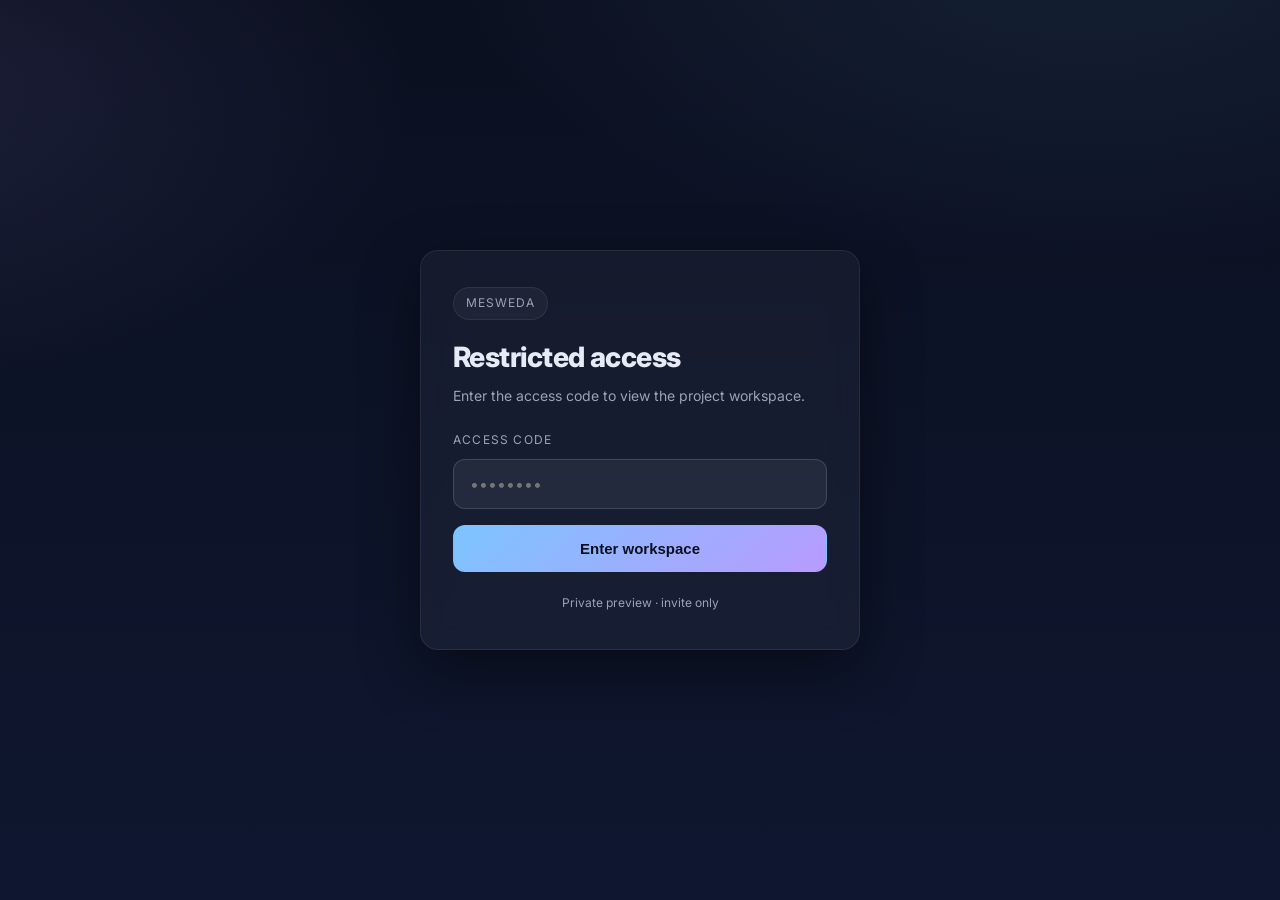
<file: index.html>
<!DOCTYPE html>
<html lang="en">
<head>
<meta charset="UTF-8" />
<title>Mesweda</title>
<meta http-equiv="refresh" content="0; url=login.html" />
<link rel="stylesheet" href="assets/css/style.css" />
</head>
<body><p style="padding:2rem;color:#cbd5e1">Redirecting…</p></body>
</html>
</file>
<file: assets/css/style.css>
/* Mesweda — design system mirrored from Post pitch */
:root {
  --bg: #0b1020;
  --bg-2: #0f1730;
  --surface: rgba(255, 255, 255, 0.04);
  --surface-2: rgba(255, 255, 255, 0.06);
  --border: rgba(255, 255, 255, 0.08);
  --border-strong: rgba(255, 255, 255, 0.14);
  --text: #e6ebf5;
  --muted: #9aa3b8;
  --accent: #7cc4ff;
  --accent-2: #b89bff;
  --success: #5ad19a;
  --warn: #f5c66b;
  --radius: 18px;
  --radius-pill: 999px;
  --shadow: 0 20px 60px rgba(0, 0, 0, 0.45);
  --font-sans: "Inter", "Tajawal", system-ui, -apple-system, Segoe UI, Roboto, sans-serif;
}

* { box-sizing: border-box; }
html { scroll-behavior: smooth; }
body {
  margin: 0;
  font-family: var(--font-sans);
  color: var(--text);
  background:
    radial-gradient(1100px 600px at 85% -10%, rgba(124,196,255,0.10), transparent 60%),
    radial-gradient(900px 500px at -10% 10%, rgba(184,155,255,0.10), transparent 60%),
    linear-gradient(180deg, var(--bg) 0%, var(--bg-2) 100%);
  min-height: 100vh;
  -webkit-font-smoothing: antialiased;
  line-height: 1.55;
}

a { color: inherit; text-decoration: none; }

.chip {
  display: inline-flex;
  align-items: center;
  padding: 6px 12px;
  border-radius: var(--radius-pill);
  background: var(--surface);
  border: 1px solid var(--border);
  color: var(--muted);
  font-size: 12px;
  letter-spacing: 0.08em;
  text-transform: uppercase;
}

.section-title {
  font-size: clamp(2rem, 4vw, 3rem);
  font-weight: 800;
  letter-spacing: -0.02em;
  margin: 14px 0 8px;
}

.glass-card {
  background: var(--surface);
  border: 1px solid var(--border);
  border-radius: var(--radius);
  backdrop-filter: blur(12px);
  -webkit-backdrop-filter: blur(12px);
  box-shadow: var(--shadow);
}

/* ---------- Login ---------- */
.auth-body {
  display: grid;
  place-items: center;
  min-height: 100vh;
  padding: 24px;
}
.auth-shell { width: 100%; max-width: 440px; }
.auth-card { padding: 36px 32px; }
.auth-title {
  font-size: 1.75rem;
  font-weight: 800;
  letter-spacing: -0.02em;
  margin: 16px 0 6px;
}
.auth-sub { color: var(--muted); margin: 0 0 24px; font-size: 14px; }
.auth-form { display: flex; flex-direction: column; gap: 10px; }
.auth-label {
  font-size: 12px;
  text-transform: uppercase;
  letter-spacing: 0.1em;
  color: var(--muted);
}
.auth-input {
  width: 100%;
  padding: 14px 16px;
  border-radius: 12px;
  background: var(--surface-2);
  border: 1px solid var(--border-strong);
  color: var(--text);
  font-size: 16px;
  font-family: inherit;
  outline: none;
  transition: border-color .15s, background .15s;
}
.auth-input:focus { border-color: var(--accent); background: rgba(255,255,255,0.08); }
.auth-error { color: #ff8a8a; font-size: 13px; margin: 4px 0 0; }
.auth-foot { color: var(--muted); font-size: 12px; margin: 22px 0 0; text-align: center; }

.btn-primary {
  margin-top: 6px;
  padding: 14px 18px;
  border-radius: 12px;
  border: 1px solid transparent;
  background: linear-gradient(135deg, var(--accent), var(--accent-2));
  color: #0b1020;
  font-weight: 700;
  font-size: 15px;
  cursor: pointer;
  transition: transform .12s ease, filter .15s;
}
.btn-primary:hover { filter: brightness(1.05); transform: translateY(-1px); }

.btn-ghost {
  padding: 9px 14px;
  border-radius: var(--radius-pill);
  border: 1px solid var(--border-strong);
  background: transparent;
  color: var(--text);
  font: inherit;
  font-size: 13px;
  cursor: pointer;
  transition: background .15s, border-color .15s;
}
.btn-ghost:hover { background: var(--surface-2); border-color: var(--accent); }

/* ---------- Dashboard ---------- */
.dash-header {
  position: sticky; top: 0; z-index: 20;
  background: rgba(11,16,32,0.7);
  backdrop-filter: blur(14px);
  -webkit-backdrop-filter: blur(14px);
  border-bottom: 1px solid var(--border);
}
.dash-header-inner {
  max-width: 1120px;
  margin: 0 auto;
  padding: 16px 24px;
  display: grid;
  grid-template-columns: minmax(0,1fr) auto;
  align-items: center;
  gap: 16px;
}
.brand { display: flex; align-items: center; gap: 12px; min-width: 0; }
.brand-mark {
  width: 38px; height: 38px; flex-shrink: 0;
  display: grid; place-items: center;
  border-radius: 12px;
  background: linear-gradient(135deg, var(--accent), var(--accent-2));
  color: #0b1020; font-weight: 800;
}
.brand-name { font-weight: 700; letter-spacing: -0.01em; }
.brand-sub { color: var(--muted); font-size: 12px; }

.dash-main {
  max-width: 1120px;
  margin: 0 auto;
  padding: 48px 24px 80px;
}
.dash-hero { margin-bottom: 32px; }
.dash-lede { color: var(--muted); max-width: 580px; margin: 0 0 24px; }

.search-wrap { max-width: 480px; }
.search-input {
  width: 100%;
  padding: 13px 16px;
  border-radius: var(--radius-pill);
  background: var(--surface-2);
  border: 1px solid var(--border-strong);
  color: var(--text);
  font-family: inherit;
  font-size: 14px;
  outline: none;
  transition: border-color .15s, background .15s;
}
.search-input:focus { border-color: var(--accent); background: rgba(255,255,255,0.08); }

.projects-grid {
  display: grid;
  grid-template-columns: repeat(auto-fill, minmax(280px, 1fr));
  gap: 16px;
}

.project-pill {
  display: flex;
  flex-direction: column;
  gap: 10px;
  padding: 22px;
  border-radius: 22px;
  background: var(--surface);
  border: 1px solid var(--border);
  transition: transform .15s ease, border-color .15s, background .15s;
}
.project-pill:hover {
  transform: translateY(-2px);
  border-color: var(--accent);
  background: var(--surface-2);
}
.pill-head { display: flex; align-items: center; justify-content: space-between; gap: 8px; }
.pill-category {
  font-size: 11px;
  text-transform: uppercase;
  letter-spacing: 0.1em;
  color: var(--muted);
}
.pill-status {
  font-size: 11px;
  font-weight: 600;
  padding: 4px 10px;
  border-radius: var(--radius-pill);
  border: 1px solid var(--border-strong);
}
.status-live { color: var(--success); border-color: rgba(90,209,154,0.4); background: rgba(90,209,154,0.08); }
.status-draft { color: var(--warn); border-color: rgba(245,198,107,0.4); background: rgba(245,198,107,0.08); }
.status-archived { color: var(--muted); }
.status-default { color: var(--accent); border-color: rgba(124,196,255,0.4); background: rgba(124,196,255,0.08); }

.pill-title {
  margin: 4px 0 0;
  font-size: 1.2rem;
  font-weight: 700;
  letter-spacing: -0.01em;
}
.pill-desc { margin: 0; color: var(--muted); font-size: 14px; }
.pill-cta {
  margin-top: 8px;
  font-size: 13px;
  font-weight: 600;
  color: var(--accent);
}

.empty-state {
  text-align: center;
  color: var(--muted);
  padding: 60px 20px;
  border: 1px dashed var(--border-strong);
  border-radius: var(--radius);
}

.dash-footer {
  text-align: center;
  color: var(--muted);
  font-size: 12px;
  padding: 32px 16px;
  border-top: 1px solid var(--border);
}

/* ---------- Project landing page ---------- */
.page-shell {
  max-width: 760px;
  margin: 0 auto;
  padding: 64px 24px 80px;
}
.page-back {
  display: inline-flex;
  align-items: center;
  gap: 6px;
  font-size: 13px;
  color: var(--muted);
  margin-bottom: 24px;
}
.page-back:hover { color: var(--accent); }
.page-title {
  font-size: clamp(2rem, 5vw, 3.2rem);
  font-weight: 800;
  letter-spacing: -0.02em;
  margin: 12px 0 14px;
}
.page-lede { color: var(--muted); font-size: 1.05rem; max-width: 620px; }
.page-block {
  margin-top: 32px;
  padding: 28px;
  background: var(--surface);
  border: 1px solid var(--border);
  border-radius: var(--radius);
}
.page-block h2 {
  margin: 0 0 10px; font-size: 1.15rem; font-weight: 700; letter-spacing: -0.01em;
}
.page-block p { color: var(--muted); margin: 0; }

@media (max-width: 600px) {
  .auth-card { padding: 28px 22px; }
  .dash-main { padding: 32px 18px 60px; }
  .dash-header-inner { padding: 14px 18px; }
}
</file>
<file: assets/post/css/tokens.css>
/* ============================================================
   بوست Post — Design tokens
   River Blue is the spine. Neutrals are cool, inky.
   Two golden rules: Pill Shape Always · Frosted Glass Always.
   ============================================================ */

@import url('https://fonts.googleapis.com/css2?family=Alexandria:wght@200;300;400;500;600;700;800&family=IBM+Plex+Mono:wght@400;500;600&display=swap');

:root {
  /* ---- River Blue — the brand spine (Tigris & Euphrates) ---- */
  --blue-50:  #F4F7FF;
  --blue-100: #E5ECFF;
  --blue-200: #C6D5FF;
  --blue-300: #9AB4FF;
  --blue-400: #6E93FF;
  --blue-500: #2856FF;   /* River Blue — primary */
  --blue-600: #1C46E6;
  --blue-700: #1638B8;
  --blue-800: #102A8A;
  --blue-900: #091B5C;
  --blue-950: #050D30;

  /* ---- Neutrals — cool, riverbed dark to paper ---- */
  --ink:       #0D1117;
  --charcoal:  #1D232F;
  --steel:     #4A5568;
  --stone:     #8B96A8;
  --mist:      #DCE2EC;
  --paper:     #F7F8FA;
  --white:     #FFFFFF;

  /* ---- Earth — used sparingly ---- */
  --river-sand: #D8C4A5;
  --copper:     #B8742A;
  --date-palm:  #647048;

  /* ---- Semantic: text ---- */
  --text-primary:   var(--ink);
  --text-secondary: var(--steel);
  --text-muted:     var(--stone);
  --text-inverse:   var(--white);
  --text-brand:     var(--blue-500);
  --text-on-brand:  var(--white);

  /* ---- Semantic: surfaces ---- */
  --surface-page:  var(--paper);
  --surface-card:  var(--white);
  --surface-ink:   var(--ink);

  /* ---- Semantic: borders ---- */
  --border-hairline: var(--mist);
  --border-glass:    rgba(255, 255, 255, 0.55);

  /* ---- Brand interaction states ---- */
  --brand-default: var(--blue-500);
  --brand-hover:   var(--blue-600);
  --brand-active:  var(--blue-700);
  --status-danger: #C0392B;

  /* ---- Glass tints ---- */
  --glass-fill-light: rgba(255, 255, 255, 0.62);
  --glass-fill-dark:  rgba(13, 17, 23, 0.45);
  --glass-border:      rgba(255, 255, 255, 0.65);
  --glass-border-dark: rgba(255, 255, 255, 0.12);
  --glass-backdrop: saturate(1.4) blur(18px);

  --focus-ring: rgba(40, 86, 255, 0.40);

  /* ---- Radii — PILL IS THE DEFAULT ---- */
  --radius-pill: 999px;
  --radius-card: 24px;
  --radius-md:   16px;
  --radius-sm:   10px;

  /* ---- Shadows — soft, water-diffused ---- */
  --shadow-xs:    0 1px 2px rgba(9, 27, 92, 0.06);
  --shadow-sm:    0 2px 8px rgba(9, 27, 92, 0.07);
  --shadow-md:    0 8px 24px rgba(9, 27, 92, 0.09);
  --shadow-lg:    0 16px 48px rgba(9, 27, 92, 0.12);
  --shadow-glass: 0 8px 32px rgba(9, 27, 92, 0.14), inset 0 1px 0 rgba(255,255,255,0.45);
  --shadow-brand: 0 8px 24px rgba(40, 86, 255, 0.28);

  /* ---- Motion — calm, never bouncy ---- */
  --ease-out:    cubic-bezier(0.22, 1, 0.36, 1);
  --dur-fast: 140ms;
  --dur-base: 240ms;
  --dur-slow: 420ms;
  --press-scale: 0.98;

  /* ---- Type ---- */
  --font-display: 'Alexandria', 'Segoe UI', Tahoma, sans-serif;
  --font-body:    'Alexandria', 'Segoe UI', Tahoma, sans-serif;
  --font-mono:    'IBM Plex Mono', ui-monospace, 'SF Mono', monospace;

  --weight-regular:  400;
  --weight-medium:   500;
  --weight-semibold: 600;
  --weight-bold:     700;

  --text-display: clamp(2.75rem, 1.6rem + 4.6vw, 4.5rem);
  --text-h1:      clamp(2.1rem, 1.5rem + 2.6vw, 3.1rem);
  --text-h2:      clamp(1.6rem, 1.25rem + 1.6vw, 2.25rem);
  --text-h3:      clamp(1.3rem, 1.15rem + 0.8vw, 1.6rem);
  --text-h4:      1.15rem;
  --text-lead:    clamp(1.1rem, 1.02rem + 0.4vw, 1.35rem);
  --text-body:    1rem;
  --text-small:   0.875rem;
  --text-caption: 0.75rem;

  --leading-tight:  1.15;
  --leading-snug:   1.34;
  --leading-normal: 1.6;

  --tracking-tight: -0.01em;

  /* ---- Layout ---- */
  --container-lg: 1120px;
  --container-xl: 1320px;
  --space-5:  20px;
  --space-6:  24px;
  --space-8:  32px;
  --space-12: 48px;
}
</file>
<file: assets/post/css/main.css>
/* بوست Post — public site styles */

* { box-sizing: border-box; }
html { scroll-behavior: smooth; }
body {
  margin: 0;
  font-family: var(--font-body);
  background: var(--surface-page);
  color: var(--text-primary);
  -webkit-font-smoothing: antialiased;
}
img { max-width: 100%; display: block; }
a { color: inherit; }
.container { max-width: var(--container-xl); margin: 0 auto; padding: 0 24px; }
.visually-hidden {
  position: absolute; width: 1px; height: 1px; overflow: hidden;
  clip: rect(0 0 0 0); white-space: nowrap;
}

/* ---- Buttons (Pill Shape Always) ---- */
.btn {
  font-family: var(--font-body);
  font-weight: var(--weight-medium);
  display: inline-flex; align-items: center; justify-content: center; gap: 8px;
  border-radius: var(--radius-pill);
  border: 1px solid transparent;
  cursor: pointer; white-space: nowrap; text-decoration: none;
  transition: background var(--dur-fast) var(--ease-out),
              color var(--dur-fast) var(--ease-out),
              box-shadow var(--dur-base) var(--ease-out),
              border-color var(--dur-fast) var(--ease-out),
              transform var(--dur-fast) var(--ease-out);
}
.btn:active { transform: scale(var(--press-scale)); }
.btn:focus-visible { outline: none; box-shadow: 0 0 0 4px var(--focus-ring); }
.btn--sm { font-size: var(--text-small); padding: 8px 16px; }
.btn--md { font-size: var(--text-body); padding: 11px 22px; }
.btn--lg { font-size: var(--text-lead); padding: 14px 30px; }
.btn--primary { background: var(--brand-default); color: var(--text-on-brand); box-shadow: var(--shadow-brand); }
.btn--primary:hover { background: var(--brand-hover); }
.btn--primary:active { background: var(--brand-active); }
.btn--outline { background: transparent; color: var(--blue-700); border-color: var(--blue-200); }
.btn--outline:hover { background: var(--blue-50); border-color: var(--blue-300); }
.btn--glass {
  color: var(--ink);
  background: var(--glass-fill-light);
  -webkit-backdrop-filter: var(--glass-backdrop); backdrop-filter: var(--glass-backdrop);
  border-color: var(--glass-border);
  box-shadow: var(--shadow-sm);
}
.btn--glass:hover { box-shadow: var(--shadow-md); }
.btn--block { display: flex; width: 100%; }

/* ---- Form fields (Pill Shape Always) ---- */
.field { display: flex; flex-direction: column; gap: 7px; width: 100%; }
.field__label { font-size: var(--text-small); font-weight: var(--weight-medium); color: var(--text-primary); }
.input-wrap {
  display: flex; align-items: center; gap: 10px;
  background: var(--white);
  border: 1px solid var(--border-hairline);
  border-radius: var(--radius-pill);
  padding: 0 18px; height: 46px;
  transition: border-color var(--dur-fast) var(--ease-out), box-shadow var(--dur-base) var(--ease-out);
}
.input-wrap:focus-within { border-color: var(--blue-400); box-shadow: 0 0 0 4px var(--focus-ring); }
.field input, .field textarea {
  flex: 1; border: none; outline: none; background: transparent;
  font-family: inherit; font-size: var(--text-body); color: var(--text-primary);
  min-width: 0; width: 100%;
}
.field textarea { padding: 14px 0; resize: vertical; }
.field input::placeholder, .field textarea::placeholder { color: var(--text-muted); }
.select-wrap {
  position: relative; display: flex; align-items: center;
  background: var(--white); border: 1px solid var(--border-hairline);
  border-radius: var(--radius-pill); height: 46px;
  transition: border-color var(--dur-fast) var(--ease-out), box-shadow var(--dur-base) var(--ease-out);
}
.select-wrap:focus-within { border-color: var(--blue-400); box-shadow: 0 0 0 4px var(--focus-ring); }
.select-wrap select {
  appearance: none; -webkit-appearance: none;
  border: none; outline: none; background: transparent;
  font-family: inherit; font-size: var(--text-body); color: var(--text-primary);
  width: 100%; height: 100%; cursor: pointer;
  padding: 0 18px; padding-inline-start: 44px;
}
.select-wrap .chevron {
  position: absolute; inset-inline-start: 18px; pointer-events: none;
  color: var(--text-muted); font-size: 12px;
}

/* ---- Card ---- */
.card {
  border-radius: var(--radius-card);
  font-family: var(--font-body);
  color: var(--text-primary);
  transition: box-shadow var(--dur-base) var(--ease-out), transform var(--dur-base) var(--ease-out);
}
.card--pad-sm { padding: var(--space-5); }
.card--pad-lg { padding: var(--space-12); }
.card--solid { background: var(--surface-card); border: 1px solid var(--border-hairline); box-shadow: var(--shadow-sm); }
.card--interactive { cursor: pointer; }
.card--interactive:hover { box-shadow: var(--shadow-lg); transform: translateY(-2px); }

/* ---- Tag / Badge (Pill Shape Always) ---- */
.tag {
  display: inline-flex; align-items: center; gap: 8px;
  font-family: var(--font-body); font-size: var(--text-small);
  padding: 7px 14px; border-radius: var(--radius-pill);
  background: var(--white); color: var(--text-primary);
  border: 1px solid var(--border-hairline); cursor: pointer;
  transition: border-color var(--dur-fast) var(--ease-out), background var(--dur-fast) var(--ease-out), color var(--dur-fast) var(--ease-out);
}
.tag:hover { border-color: var(--blue-300); }
.tag.is-active { background: var(--blue-500); color: #fff; border-color: var(--blue-500); }
.badge {
  display: inline-flex; align-items: center; gap: 6px;
  font-family: var(--font-body); font-weight: var(--weight-medium);
  font-size: var(--text-caption); line-height: 1;
  padding: 6px 12px; border-radius: var(--radius-pill);
  border: 1px solid transparent; white-space: nowrap;
}
.badge--brand { background: var(--blue-50); color: var(--blue-700); }
.badge--solid { background: var(--brand-default); color: #fff; }

/* ---- Nav ---- */
.post-nav {
  position: fixed; top: 16px; left: 0; right: 0; z-index: 50;
  display: flex; justify-content: center; padding: 0 16px; pointer-events: none;
}
.post-nav__inner {
  pointer-events: auto;
  width: 100%; max-width: var(--container-xl);
  display: flex; align-items: center; justify-content: space-between; gap: 24px;
  padding: 10px 12px 10px 22px;
  background: var(--glass-fill-dark);
  -webkit-backdrop-filter: var(--glass-backdrop); backdrop-filter: var(--glass-backdrop);
  border: 1px solid var(--glass-border-dark);
  border-radius: var(--radius-pill);
  box-shadow: var(--shadow-glass);
}
.post-nav__logo { height: 26px; width: auto; cursor: pointer; }
.post-nav__links { display: flex; gap: 6px; align-items: center; }
.post-nav__link {
  background: transparent; border: none; cursor: pointer;
  font-family: var(--font-body); font-size: var(--text-small); font-weight: 500;
  color: rgba(255,255,255,0.78); padding: 8px 16px; border-radius: var(--radius-pill);
  transition: color var(--dur-fast) var(--ease-out), background var(--dur-fast) var(--ease-out);
  text-decoration: none;
}
.post-nav__link:hover { color: #fff; background: rgba(255,255,255,0.08); }
.post-nav__right { display: flex; align-items: center; gap: 8px; }
.post-nav__team {
  text-decoration: none; cursor: pointer;
  font-family: var(--font-body); font-size: var(--text-small); font-weight: 500;
  color: rgba(255,255,255,0.82); padding: 8px 16px; border-radius: var(--radius-pill);
  border: 1px solid var(--glass-border-dark);
  background: rgba(255,255,255,0.07);
  -webkit-backdrop-filter: var(--glass-backdrop); backdrop-filter: var(--glass-backdrop);
  white-space: nowrap;
  transition: background var(--dur-fast) var(--ease-out);
}
.post-nav__team:hover { background: rgba(255,255,255,0.14); }
.nav-spacer { height: 96px; }
@media (max-width: 760px) {
  .post-nav__links { display: none; }
}

/* ---- Hero ---- */
.hero {
  position: relative; background: var(--ink); color: #fff; overflow: hidden;
  padding: 180px 24px 110px;
}
.hero__glow {
  position: absolute; left: 50%; bottom: -40%; transform: translateX(-50%);
  width: 120%; height: 90%;
  background: radial-gradient(closest-side, rgba(40,86,255,0.55), rgba(40,86,255,0.12) 55%, transparent 72%);
  filter: blur(20px); pointer-events: none;
}
.hero__ripple {
  position: absolute; inset: 0;
  background: repeating-linear-gradient(112deg, rgba(255,255,255,0.025) 0 2px, transparent 2px 30px);
  pointer-events: none;
}
.hero__inner {
  position: relative; z-index: 1; max-width: var(--container-lg); margin: 0 auto; text-align: center;
  display: flex; flex-direction: column; align-items: center; gap: 28px;
}
.hero__eyebrow {
  font-family: var(--font-body); font-size: var(--text-small); font-weight: 600;
  color: var(--blue-300); padding: 8px 18px; border-radius: var(--radius-pill);
  background: rgba(40,86,255,0.14); border: 1px solid rgba(110,147,255,0.3);
}
.hero h1 {
  margin: 0; font-family: var(--font-display); font-weight: 600;
  font-size: var(--text-display); line-height: var(--leading-snug); letter-spacing: var(--tracking-tight);
}
.hero h1 .accent { color: var(--blue-400); }
.hero__lead {
  margin: 0; max-width: 640px; font-size: var(--text-lead); line-height: var(--leading-normal);
  color: rgba(255,255,255,0.7);
}
.hero__cta { display: flex; gap: 14px; flex-wrap: wrap; justify-content: center; }
.hero__meta {
  display: flex; align-items: center; gap: 28px; margin-top: 18px;
  padding: 16px 28px; border-radius: var(--radius-pill);
  background: var(--glass-fill-dark); border: 1px solid var(--glass-border-dark);
  -webkit-backdrop-filter: var(--glass-backdrop); backdrop-filter: var(--glass-backdrop);
  flex-wrap: wrap; justify-content: center;
}
.hero__meta-item { display: flex; flex-direction: column; align-items: center; gap: 2px; }
.hero__meta-num { font-family: var(--font-mono); font-size: 24px; color: var(--blue-300); font-weight: 600; }
.hero__meta-lbl { font-size: var(--text-caption); color: rgba(255,255,255,0.55); }
.hero__divider { width: 1px; height: 32px; background: rgba(255,255,255,0.14); }

/* ---- Work ---- */
.work { background: var(--surface-page); padding: 110px 24px; }

/* ---- Examples (shares Work's grid/card layout) ---- */
.examples { background: var(--surface-page); padding: 0 24px 110px; }
.work__head { display: flex; justify-content: space-between; align-items: flex-end; gap: 24px; flex-wrap: wrap; margin-bottom: 40px; }
.eyebrow { font-family: var(--font-body); font-size: var(--text-small); font-weight: 600; color: var(--blue-600); }
.section-h2 { margin: 6px 0 0; font-family: var(--font-display); font-weight: 600; font-size: var(--text-h1); line-height: var(--leading-snug); color: var(--ink); }
.work__filters { display: flex; gap: 8px; flex-wrap: wrap; }
.work__grid { display: grid; grid-template-columns: repeat(auto-fill, minmax(320px, 1fr)); gap: 22px; }
.work-card { display: flex; flex-direction: column; gap: 16px; }
.work-card__thumb {
  position: relative; aspect-ratio: 4 / 3; border-radius: var(--radius-md); overflow: hidden;
  background: linear-gradient(135deg, var(--blue-700), var(--ink));
  display: flex; align-items: center; justify-content: center;
}
.work-card__thumb-label { color: rgba(255,255,255,0.55); font-size: var(--text-small); font-family: var(--font-body); padding: 0 16px; text-align: center; }
.work-card__year { position: absolute; top: 12px; inset-inline-end: 12px; }
.work-card__body { display: flex; flex-direction: column; gap: 10px; align-items: flex-start; padding: 0 6px 6px; }
.work-card__title { margin: 0; font-family: var(--font-display); font-weight: 600; font-size: var(--text-h3); color: var(--ink); }
.work-card__kind { margin: 0; font-size: var(--text-small); color: var(--text-secondary); }

/* ---- Philosophy ---- */
.philosophy { position: relative; background: var(--ink); color: #fff; padding: 120px 24px; overflow: hidden; }
.philosophy__ripple { position: absolute; inset: 0; background: repeating-linear-gradient(112deg, rgba(255,255,255,0.022) 0 2px, transparent 2px 30px); pointer-events: none; }
.philosophy__inner { position: relative; z-index: 1; max-width: var(--container-lg); margin: 0 auto; display: flex; flex-direction: column; gap: 80px; }
.philosophy__quote-block { max-width: 820px; }
.philosophy__eyebrow { font-family: var(--font-body); font-size: var(--text-small); font-weight: 600; color: var(--blue-300); }
.philosophy__quote { margin: 18px 0 0; font-family: var(--font-display); font-weight: 500; font-size: var(--text-h1); line-height: var(--leading-snug); }
.philosophy__quote .accent { color: var(--blue-400); }
.services { display: grid; grid-template-columns: repeat(auto-fit, minmax(300px, 1fr)); gap: 36px 48px; }
.service { display: flex; gap: 18px; align-items: flex-start; border-top: 1px solid rgba(255,255,255,0.12); padding-top: 22px; }
.service__num { font-family: var(--font-mono); font-size: var(--text-small); color: var(--blue-400); flex: none; margin-top: 4px; }
.service__title { margin: 0; font-family: var(--font-display); font-weight: 600; font-size: var(--text-h3); }
.service__desc { margin: 8px 0 0; font-size: var(--text-body); line-height: var(--leading-normal); color: rgba(255,255,255,0.6); }
.compare {
  display: flex; gap: 0; flex-wrap: wrap;
  background: var(--glass-fill-dark); -webkit-backdrop-filter: var(--glass-backdrop); backdrop-filter: var(--glass-backdrop);
  border: 1px solid var(--glass-border-dark); border-radius: var(--radius-card); padding: 36px 40px;
}
.compare__col { flex: 1 1 280px; display: flex; flex-direction: column; gap: 14px; }
.compare__divider { width: 1px; background: rgba(255,255,255,0.12); margin: 0 36px; align-self: stretch; }
.compare__head { margin: 0 0 6px; font-family: var(--font-display); font-weight: 600; font-size: var(--text-h4); color: var(--blue-300); }
.compare__head--muted { color: var(--stone); }
.compare__row { display: flex; align-items: center; gap: 12px; font-size: var(--text-body); color: rgba(255,255,255,0.9); }
.compare__row--muted { color: rgba(255,255,255,0.45); }
.compare__yes { color: var(--blue-400); font-weight: 700; width: 16px; display: inline-flex; justify-content: center; }
.compare__no { color: var(--stone); font-weight: 700; width: 16px; display: inline-flex; justify-content: center; }

/* ---- Contact ---- */
.contact { background: var(--surface-page); padding: 110px 24px; }
.contact__inner { max-width: var(--container-lg); margin: 0 auto; display: grid; grid-template-columns: 1fr 1fr; gap: 56px; align-items: start; }
.contact__intro { display: flex; flex-direction: column; gap: 14px; padding-top: 8px; }
.contact h2 { margin: 0; font-family: var(--font-display); font-weight: 600; font-size: var(--text-h1); color: var(--ink); line-height: var(--leading-snug); }
.contact__lead { margin: 4px 0 18px; font-size: var(--text-lead); line-height: var(--leading-normal); color: var(--text-secondary); max-width: 420px; }
.contact__row { display: flex; gap: 16px; font-size: var(--text-body); color: var(--ink); border-top: 1px solid var(--border-hairline); padding-top: 14px; }
.contact__key { width: 60px; color: var(--text-muted); font-size: var(--text-small); flex-shrink: 0; }
.contact__form-card { width: 100%; box-sizing: border-box; }
.contact__form { display: flex; flex-direction: column; gap: 18px; }
.contact__sent { display: flex; flex-direction: column; align-items: center; gap: 12px; text-align: center; padding: 20px 0; }
.contact__sent-mark { width: 56px; height: 56px; border-radius: 50%; background: var(--blue-500); color: #fff; display: flex; align-items: center; justify-content: center; font-size: 26px; box-shadow: var(--shadow-brand); }
.contact__sent-title { margin: 0; font-family: var(--font-display); font-weight: 600; font-size: var(--text-h3); color: var(--ink); }
.contact__sent-text { margin: 0; color: var(--text-secondary); }
.contact__error { color: var(--status-danger); font-size: var(--text-small); margin: 0; }

/* ---- Footer ---- */
.footer { position: relative; background: var(--ink); color: #fff; padding: 64px 24px 40px; overflow: hidden; }
.footer__ripple { position: absolute; inset: 0; background: repeating-linear-gradient(112deg, rgba(255,255,255,0.02) 0 2px, transparent 2px 30px); }
.footer__inner { position: relative; z-index: 1; max-width: var(--container-lg); margin: 0 auto; }
.footer__top { display: flex; flex-direction: column; gap: 22px; align-items: flex-start; padding-bottom: 40px; border-bottom: 1px solid rgba(255,255,255,0.12); }
.footer__logo { height: 32px; width: auto; }
.footer__line { margin: 0; font-family: var(--font-display); font-weight: 500; font-size: var(--text-h3); max-width: 560px; line-height: var(--leading-snug); }
.footer__bottom { display: flex; justify-content: space-between; flex-wrap: wrap; gap: 12px; padding-top: 24px; font-size: var(--text-small); color: rgba(255,255,255,0.55); }
.footer__rules { font-family: var(--font-body); }

@media (max-width: 860px) {
  .contact__inner { grid-template-columns: 1fr; }
  .hero { padding: 140px 20px 80px; }
  .work, .philosophy, .contact { padding: 70px 20px; }
}
</file>
<file: assets/post/css/aps-example.css>
/* ============================================================
   بوست Post — APS Client Database Example (demo page only)
   ============================================================ */

.aps-page { background: var(--surface-page); min-height: 100vh; }

/* ---- Breadcrumb ---- */
.breadcrumb {
  max-width: var(--container-lg); margin: 0 auto; padding: 28px 24px 0;
  display: flex; align-items: center; gap: 8px; flex-wrap: wrap;
  font-family: var(--font-body); font-size: var(--text-small);
}
.breadcrumb__link {
  color: var(--text-secondary); text-decoration: none; padding: 4px 2px;
  transition: color var(--dur-fast) var(--ease-out);
}
.breadcrumb__link:hover { color: var(--blue-600); }
.breadcrumb__sep { color: var(--text-muted); }
.breadcrumb__current { color: var(--ink); font-weight: var(--weight-medium); }

/* ---- Page header ---- */
.aps-header { max-width: var(--container-lg); margin: 0 auto; padding: 18px 24px 0; }
.aps-header h1 {
  margin: 6px 0 0; font-family: var(--font-display); font-weight: 600;
  font-size: var(--text-h1); color: var(--ink); line-height: var(--leading-snug);
}
.aps-header__lead {
  margin: 14px 0 0; font-size: var(--text-lead); line-height: var(--leading-normal);
  color: var(--text-secondary); max-width: 760px;
}

/* ---- Client identity strip ---- */
.aps-client {
  margin: 28px 0 0; display: flex; align-items: center; gap: 18px; flex-wrap: wrap;
}
.aps-client__avatar {
  width: 52px; height: 52px; border-radius: var(--radius-pill); flex: none;
  background: var(--blue-500); color: #fff; display: flex; align-items: center;
  justify-content: center; font-family: var(--font-display); font-weight: 700;
  font-size: 18px; box-shadow: var(--shadow-brand);
}
.aps-client__name { margin: 0; font-family: var(--font-display); font-weight: 600; font-size: var(--text-h3); color: var(--ink); }
.aps-client__name-ar { margin: 2px 0 0; font-size: var(--text-body); color: var(--text-secondary); }

/* ---- Section wrapper ---- */
.aps-section { max-width: var(--container-lg); margin: 0 auto; padding: 56px 24px 0; }
.aps-section:last-of-type { padding-bottom: 90px; }
.aps-section__head { margin-bottom: 22px; }
.aps-section__num { font-family: var(--font-mono); font-size: var(--text-small); color: var(--blue-500); font-weight: 600; }
.aps-section__title { margin: 4px 0 0; font-family: var(--font-display); font-weight: 600; font-size: var(--text-h2); color: var(--ink); }

/* ---- Overview bullets ---- */
.aps-overview {
  margin: 0; padding: 0; list-style: none; display: flex; flex-direction: column; gap: 10px;
}
.aps-overview li {
  display: flex; gap: 10px; font-size: var(--text-body); color: var(--text-secondary); line-height: var(--leading-normal);
}
.aps-overview li::before { content: "•"; color: var(--blue-400); font-weight: 700; flex: none; }

/* ---- Section 1: Client Profile ---- */
.profile-grid {
  display: grid; grid-template-columns: repeat(auto-fit, minmax(220px, 1fr)); gap: 18px;
}
.profile-field {
  display: flex; flex-direction: column; gap: 6px;
}
.profile-field__label { font-size: var(--text-caption); font-weight: var(--weight-medium); color: var(--text-muted); text-transform: uppercase; letter-spacing: 0.04em; }
.profile-field__value { font-size: var(--text-body); color: var(--ink); font-weight: var(--weight-medium); }
.profile-field__value--muted { color: var(--text-muted); font-weight: var(--weight-regular); }

/* ---- Section 2: Uploaded Information ---- */
.upload-zone {
  border: 1.5px dashed var(--border-hairline); border-radius: var(--radius-card);
  padding: 28px; display: flex; flex-direction: column; gap: 12px; background: var(--white);
}
.upload-zone__hint { font-size: var(--text-small); color: var(--text-muted); }
.upload-list { display: flex; flex-wrap: wrap; gap: 10px; margin-top: 6px; }
.upload-chip {
  display: inline-flex; align-items: center; gap: 8px; padding: 9px 16px;
  border-radius: var(--radius-pill); background: var(--blue-50); color: var(--blue-700);
  font-size: var(--text-small); font-weight: var(--weight-medium); border: 1px solid var(--blue-100);
}
.upload-chip__icon { font-size: 14px; }

/* ---- Section 3: Formatted Database Record ---- */
.record-grid { display: grid; grid-template-columns: repeat(auto-fit, minmax(260px, 1fr)); gap: 18px; }
.record-block { display: flex; flex-direction: column; gap: 8px; }
.record-block__label { font-size: var(--text-caption); font-weight: var(--weight-semibold); color: var(--blue-600); text-transform: uppercase; letter-spacing: 0.04em; }
.record-block__text { margin: 0; font-size: var(--text-body); color: var(--text-secondary); line-height: var(--leading-normal); }
.record-block__text + .record-block__text { margin-top: -2px; }

/* ---- Section 4: Task Assignment ---- */
.task-list { display: flex; flex-direction: column; gap: 12px; }
.task-item {
  display: flex; align-items: center; justify-content: space-between; gap: 16px; flex-wrap: wrap;
  padding: 18px 20px;
}
.task-item__main { display: flex; flex-direction: column; gap: 4px; }
.task-item__title { font-size: var(--text-body); font-weight: var(--weight-medium); color: var(--ink); }
.task-item__assignee { font-size: var(--text-small); color: var(--text-muted); }
.status-pill {
  display: inline-flex; align-items: center; gap: 6px; padding: 6px 14px; border-radius: var(--radius-pill);
  font-size: var(--text-caption); font-weight: var(--weight-medium); white-space: nowrap;
}
.status-pill::before { content: ""; width: 7px; height: 7px; border-radius: 50%; background: currentColor; }
.status-pill--progress { background: var(--blue-50); color: var(--blue-600); }
.status-pill--pending { background: #FCEFE3; color: var(--copper); }
.status-pill--scheduled { background: var(--paper); color: var(--steel); border: 1px solid var(--border-hairline); }

/* ---- Section 5: Project Allocation ---- */
.aps-allocate { max-width: 420px; }

/* ---- Section 6: Activity Timeline ---- */
.timeline { display: flex; flex-direction: column; gap: 0; }
.timeline-item { display: flex; gap: 18px; padding: 0 0 26px; position: relative; }
.timeline-item:last-child { padding-bottom: 0; }
.timeline-item__rail { display: flex; flex-direction: column; align-items: center; flex: none; }
.timeline-item__dot { width: 10px; height: 10px; border-radius: 50%; background: var(--blue-500); margin-top: 4px; }
.timeline-item__line { width: 1px; flex: 1; background: var(--border-hairline); margin-top: 4px; }
.timeline-item:last-child .timeline-item__line { display: none; }
.timeline-item__date { font-family: var(--font-mono); font-size: var(--text-caption); color: var(--text-muted); flex: none; width: 64px; padding-top: 1px; }
.timeline-item__text { font-size: var(--text-body); color: var(--ink); padding-top: 1px; }

/* ---- Section 7: Next Actions ---- */
.checklist { display: flex; flex-direction: column; gap: 12px; }
.checklist-item { display: flex; align-items: center; gap: 12px; font-size: var(--text-body); color: var(--ink); }
.checklist-item__box {
  width: 18px; height: 18px; border-radius: 5px; border: 1.5px solid var(--border-hairline);
  flex: none; background: var(--white);
}

/* ---- Demo notice ---- */
.aps-demo-note {
  display: inline-flex; align-items: center; gap: 8px; padding: 7px 16px; border-radius: var(--radius-pill);
  background: var(--paper); border: 1px solid var(--border-hairline); color: var(--text-muted);
  font-size: var(--text-caption); margin-top: 14px;
}

@media (max-width: 640px) {
  .task-item { padding: 16px; }
  .aps-section { padding-top: 44px; }
}
</file>
<file: assets/post/css/auth.css>
/* بوست Post — login / access gate */

body.auth-body {
  margin: 0;
  min-height: 100vh;
  font-family: var(--font-body);
  background: var(--ink);
  color: #fff;
  display: flex;
  align-items: center;
  justify-content: center;
  padding: 24px;
  position: relative;
  overflow: hidden;
}
.auth-glow {
  position: absolute; left: 50%; top: 50%; transform: translate(-50%, -50%);
  width: 90%; height: 70%;
  background: radial-gradient(closest-side, rgba(40,86,255,0.45), rgba(40,86,255,0.10) 55%, transparent 72%);
  filter: blur(20px); pointer-events: none;
}
.auth-ripple {
  position: absolute; inset: 0;
  background: repeating-linear-gradient(112deg, rgba(255,255,255,0.025) 0 2px, transparent 2px 30px);
  pointer-events: none;
}
.auth-card {
  position: relative; z-index: 1;
  width: 100%; max-width: 420px;
  display: flex; flex-direction: column; align-items: center; gap: 26px;
  padding: 44px 38px;
  background: var(--glass-fill-dark);
  -webkit-backdrop-filter: var(--glass-backdrop); backdrop-filter: var(--glass-backdrop);
  border: 1px solid var(--glass-border-dark);
  border-radius: var(--radius-card);
  box-shadow: var(--shadow-glass);
  text-align: center;
}
.auth-card__logo { height: 30px; width: auto; }
.auth-card__head { display: flex; flex-direction: column; gap: 6px; }
.auth-card__title { margin: 0; font-family: var(--font-display); font-weight: 600; font-size: var(--text-h3); }
.auth-card__subtitle { margin: 0; font-family: var(--font-mono); font-size: var(--text-caption); letter-spacing: 0.04em; color: rgba(255,255,255,0.5); }
.auth-card__form { width: 100%; display: flex; flex-direction: column; gap: 16px; }
.auth-card__label { font-size: var(--text-small); color: rgba(255,255,255,0.7); text-align: start; }
.auth-card__input-wrap {
  display: flex; align-items: center;
  background: rgba(255,255,255,0.06);
  border: 1px solid var(--glass-border-dark);
  border-radius: var(--radius-pill);
  padding: 0 20px; height: 50px;
  transition: border-color var(--dur-fast) var(--ease-out), box-shadow var(--dur-base) var(--ease-out);
}
.auth-card__input-wrap:focus-within { border-color: var(--blue-400); box-shadow: 0 0 0 4px var(--focus-ring); }
.auth-card__input-wrap input {
  flex: 1; border: none; outline: none; background: transparent;
  font-family: var(--font-mono); letter-spacing: 0.06em;
  font-size: var(--text-body); color: #fff; text-align: center;
  min-width: 0; width: 100%;
}
.auth-card__input-wrap input::placeholder { color: rgba(255,255,255,0.35); }
.auth-card__error {
  color: #ff8a80; font-size: var(--text-small); margin: 0; display: none;
}
.auth-card__hint {
  margin: 0; font-size: var(--text-caption); font-family: var(--font-mono);
  color: rgba(255,255,255,0.4); line-height: var(--leading-normal);
}
.auth-card__back { color: rgba(255,255,255,0.55); font-size: var(--text-small); text-decoration: none; }
.auth-card__back:hover { color: #fff; }
</file>
<file: assets/post/css/dashboard.css>
/* بوست Post — Campaign & Production OS, internal dashboard */

:root{
  --paper:#0D1117;--paper-2:#151b26;--card:rgba(255,255,255,0.05);
  --osink:#EAEDF2;--ink-soft:rgba(255,255,255,0.66);--ink-faint:rgba(255,255,255,0.40);
  --line:rgba(255,255,255,0.10);--line-soft:rgba(255,255,255,0.06);
  --oxblood:#5B81FF;--oxblood-soft:rgba(40,86,255,0.16);
  --brass:#D6A24A;--brass-soft:rgba(180,140,50,0.15);
  --sage:#5FB389;--sage-soft:rgba(80,160,110,0.15);
  --rust:#E0925A;--rust-soft:rgba(200,120,60,0.15);
  --slate:#90A9C6;--slate-soft:rgba(120,150,185,0.15);
  --os-blue:#2856FF;--os-blue-300:#9AB4FF;
  --glass-blur:saturate(1.3) blur(20px);
}
*{box-sizing:border-box;}
body.pos-root{font-family:var(--font-body);color:var(--osink);background:var(--paper);min-height:100vh;-webkit-font-smoothing:antialiased;line-height:1.5;position:relative;margin:0;direction:ltr;}
body.pos-root::before{content:"";position:fixed;inset:0;pointer-events:none;z-index:0;background:radial-gradient(60vw 50vw at 82% -12%,rgba(40,86,255,0.20),transparent 60%),radial-gradient(50vw 50vw at -12% 112%,rgba(40,86,255,0.13),transparent 55%);}
.pos-root button{font-family:inherit;cursor:pointer;}
.mono{font-family:var(--font-mono);}

/* SHELL */
.shell{display:flex;min-height:100vh;position:relative;z-index:1;}
.side{width:236px;flex-shrink:0;background:rgba(7,11,18,0.72);-webkit-backdrop-filter:var(--glass-blur);backdrop-filter:var(--glass-blur);color:var(--ink-soft);display:flex;flex-direction:column;position:sticky;top:0;height:100vh;border-right:1px solid var(--line);}
.side-top{padding:24px 22px 18px;border-bottom:1px solid var(--line);}
.side-mark{font-family:var(--font-display);font-weight:800;font-size:26px;color:#fff;letter-spacing:-.02em;line-height:1;}
.side-mark .dot{color:var(--os-blue);}
.side-sub{font-family:var(--font-mono);font-size:9.5px;letter-spacing:.16em;color:var(--ink-faint);margin-top:8px;text-transform:uppercase;}
.nav{flex:1;padding:14px 12px;overflow-y:auto;}
.nav-label{font-family:var(--font-mono);font-size:9px;letter-spacing:.18em;color:var(--ink-faint);text-transform:uppercase;padding:14px 10px 8px;}
.nav-item{display:flex;align-items:center;justify-content:space-between;gap:8px;padding:9px 12px;font-size:13.5px;color:var(--ink-soft);border:none;background:transparent;width:100%;text-align:left;border-radius:999px;transition:background .12s,color .12s;}
.nav-item:hover,.nav-item.active{background:var(--oxblood-soft);color:#fff;}
.nav-item.active .nav-code{color:var(--os-blue-300);}
.nav-code{font-family:var(--font-mono);font-size:10px;color:var(--ink-faint);}
.side-foot{padding:16px;border-top:1px solid var(--line);}
.side-role{font-family:var(--font-mono);font-size:10px;letter-spacing:.1em;color:var(--ink-faint);text-transform:uppercase;}
.side-out{margin-top:10px;background:transparent;border:1px solid var(--line);color:var(--ink-soft);padding:9px;font-size:12px;width:100%;border-radius:999px;}
.side-out:hover{border-color:var(--os-blue);color:#fff;}

.main{flex:1;min-width:0;display:flex;flex-direction:column;}
.topbar{display:flex;align-items:center;justify-content:space-between;gap:16px;padding:14px 34px;background:rgba(13,17,23,0.72);-webkit-backdrop-filter:var(--glass-blur);backdrop-filter:var(--glass-blur);border-bottom:1px solid var(--line);position:sticky;top:0;z-index:5;}
.tc{font-family:var(--font-mono);font-size:11px;letter-spacing:.12em;color:var(--ink-faint);text-transform:uppercase;display:flex;align-items:center;gap:10px;}
.tc .rec{width:7px;height:7px;border-radius:50%;background:var(--os-blue);display:inline-block;box-shadow:0 0 10px var(--os-blue);}
.tools{display:flex;gap:10px;align-items:center;}
.toggle{display:flex;border:1px solid var(--line);background:rgba(255,255,255,0.04);border-radius:999px;overflow:hidden;}
.toggle button{padding:7px 16px;font-size:12px;letter-spacing:.03em;border:none;background:transparent;color:var(--ink-soft);border-radius:999px;}
.toggle button.on{background:var(--os-blue);color:#fff;}
.edit-toggle{border:1px solid var(--os-blue);background:transparent;color:var(--os-blue-300);padding:7px 16px;font-size:12px;letter-spacing:.03em;border-radius:999px;}
.edit-toggle.on{background:var(--os-blue);color:#fff;}
.edit-banner{background:var(--oxblood-soft);border-bottom:1px solid var(--line);color:var(--os-blue-300);font-size:12.5px;padding:9px 34px;font-family:var(--font-mono);letter-spacing:.02em;}
.content{padding:34px;max-width:1180px;width:100%;}

/* HEADINGS */
.page-eyebrow{font-family:var(--font-mono);font-size:11px;letter-spacing:.16em;color:var(--os-blue-300);text-transform:uppercase;}
.page-title{font-family:var(--font-display);font-size:34px;font-weight:700;letter-spacing:-.02em;margin:8px 0 4px;line-height:1.14;}
.page-desc{color:var(--ink-soft);font-size:14.5px;max-width:680px;}
.section-rule{height:1px;background:var(--line);margin:26px 0;}
.sub-h{font-family:var(--font-display);font-size:19px;font-weight:600;letter-spacing:-.01em;margin:0 0 4px;}
.sub-note{font-size:13px;color:var(--ink-faint);margin-bottom:16px;}

/* EDITABLE */
.editable{border-bottom:1px dashed var(--ink-faint);cursor:text;transition:background .12s;border-radius:3px;}
.editable:hover{background:var(--oxblood-soft);}
.edit-input{font:inherit;color:var(--osink);background:rgba(255,255,255,0.06);border:1px solid var(--os-blue);padding:3px 8px;border-radius:8px;width:100%;outline:none;}
textarea.edit-input{resize:vertical;line-height:1.5;border-radius:12px;}

/* CARDS / GRID */
.grid{display:grid;gap:16px;}
.g2{grid-template-columns:repeat(2,1fr);}
.g3{grid-template-columns:repeat(3,1fr);}
.g4{grid-template-columns:repeat(4,1fr);}
.card{background:var(--card);-webkit-backdrop-filter:var(--glass-blur);backdrop-filter:var(--glass-blur);border:1px solid var(--line);padding:20px;border-radius:20px;}
.card.click{transition:border-color .14s,transform .14s,box-shadow .14s;cursor:pointer;}
.card.click:hover{border-color:var(--os-blue);transform:translateY(-2px);box-shadow:0 16px 40px rgba(0,0,0,0.35);}
.card-code{font-family:var(--font-mono);font-size:10.5px;letter-spacing:.1em;color:var(--ink-faint);}
.card-name{font-family:var(--font-display);font-size:20px;font-weight:600;letter-spacing:-.01em;margin:4px 0 2px;}
.card-meta{font-size:12.5px;color:var(--ink-soft);}
.stat{background:var(--card);-webkit-backdrop-filter:var(--glass-blur);backdrop-filter:var(--glass-blur);border:1px solid var(--line);padding:18px 20px;border-radius:18px;}
.stat-k{font-family:var(--font-mono);font-size:10px;letter-spacing:.12em;text-transform:uppercase;color:var(--ink-faint);}
.stat-v{font-family:var(--font-display);font-size:30px;font-weight:700;margin-top:6px;letter-spacing:-.02em;}
.stat-sub{font-size:12px;color:var(--ink-soft);margin-top:2px;}

/* BADGES */
.badge{display:inline-flex;align-items:center;gap:6px;font-family:var(--font-mono);font-size:10.5px;letter-spacing:.06em;padding:4px 11px;border-radius:999px;text-transform:uppercase;font-weight:500;border:1px solid transparent;white-space:nowrap;}
.b-sage{background:var(--sage-soft);color:var(--sage);}
.b-brass{background:var(--brass-soft);color:var(--brass);}
.b-ox{background:rgba(224,100,80,0.16);color:#F2917D;}
.b-rust{background:var(--rust-soft);color:var(--rust);}
.b-slate{background:var(--slate-soft);color:var(--slate);}
.b-faint{background:rgba(255,255,255,0.05);color:var(--ink-faint);border-color:var(--line);}
.dotled::before{content:"";width:6px;height:6px;border-radius:50%;background:currentColor;display:inline-block;}
button.badge{cursor:pointer;}
button.badge:hover{filter:brightness(1.14);}

/* SCORE METER */
.meter-row{display:flex;align-items:center;gap:12px;margin:5px 0;}
.meter-lab{font-size:11.5px;color:var(--ink-soft);width:158px;flex-shrink:0;}
.meter-track{flex:1;height:7px;background:rgba(255,255,255,0.08);position:relative;border-radius:999px;}
.meter-fill{position:absolute;left:0;top:0;bottom:0;border-radius:999px;}
.meter-num{font-family:var(--font-mono);font-size:11px;color:var(--ink-soft);width:34px;text-align:right;}
.meter-edit{width:46px;text-align:right;font-family:var(--font-mono);}
.grade-badge{display:inline-flex;flex-direction:column;align-items:flex-start;border:1px solid var(--line);padding:10px 14px;background:var(--paper-2);border-radius:14px;}
.grade-score{font-family:var(--font-display);font-size:30px;font-weight:700;line-height:1;letter-spacing:-.02em;}
.grade-cat{font-family:var(--font-mono);font-size:10px;letter-spacing:.1em;text-transform:uppercase;margin-top:5px;}

/* TABLE */
.tbl{width:100%;border-collapse:collapse;background:var(--card);-webkit-backdrop-filter:var(--glass-blur);backdrop-filter:var(--glass-blur);border:1px solid var(--line);border-radius:16px;overflow:hidden;}
.tbl th{font-family:var(--font-mono);font-size:10px;letter-spacing:.1em;text-transform:uppercase;color:var(--ink-faint);text-align:left;padding:12px 14px;border-bottom:1px solid var(--line);font-weight:500;}
.tbl td{padding:13px 14px;border-bottom:1px solid var(--line-soft);font-size:13.5px;vertical-align:middle;}
.tbl tr:last-child td{border-bottom:none;}
.tbl tr.click{transition:background .12s;}
.tbl tr.click:hover{background:rgba(255,255,255,0.04);cursor:pointer;}
.num{font-family:var(--font-mono);}

/* PIPELINE */
.pl-card{background:var(--card);-webkit-backdrop-filter:var(--glass-blur);backdrop-filter:var(--glass-blur);border:1px solid var(--line);padding:18px 20px;margin-bottom:14px;border-radius:18px;transition:border-color .14s;}
.pl-card.click{cursor:pointer;}
.pl-card.click:hover{border-color:var(--os-blue);}
.pl-head{display:flex;justify-content:space-between;align-items:flex-start;gap:14px;flex-wrap:wrap;}
.pl-name{font-family:var(--font-display);font-size:19px;font-weight:600;letter-spacing:-.01em;}
.pl-client{font-family:var(--font-mono);font-size:10.5px;letter-spacing:.08em;color:var(--ink-faint);text-transform:uppercase;}
.pl-line{display:flex;gap:3px;margin-top:16px;}
.pl-tick{flex:1;height:4px;background:rgba(255,255,255,0.08);border-radius:999px;}
.pl-tick.done{background:var(--osink);}
.pl-tick.now{background:var(--os-blue);}
.pl-stage{font-family:var(--font-mono);font-size:10.5px;color:var(--os-blue-300);margin-top:9px;letter-spacing:.04em;}

/* CHECKLIST */
.chk-row{display:flex;align-items:center;justify-content:space-between;gap:12px;padding:10px 0;border-bottom:1px solid var(--line-soft);}
.chk-row:last-child{border-bottom:none;}
.chk-lab{font-size:13.5px;}

/* DETAIL */
.dl{display:grid;grid-template-columns:170px 1fr;gap:2px 16px;}
.dl dt{font-family:var(--font-mono);font-size:10.5px;letter-spacing:.06em;text-transform:uppercase;color:var(--ink-faint);padding:9px 0;border-bottom:1px solid var(--line-soft);}
.dl dd{margin:0;font-size:13.5px;padding:9px 0;border-bottom:1px solid var(--line-soft);}
.back{font-family:var(--font-mono);font-size:12px;letter-spacing:.04em;color:var(--ink-soft);background:none;border:none;padding:0;display:inline-flex;gap:7px;align-items:center;}
.back:hover{color:var(--os-blue-300);}
.rec-nav{display:flex;gap:8px;}
.rec-nav button{font-family:var(--font-mono);font-size:11.5px;letter-spacing:.03em;border:1px solid var(--line);background:rgba(255,255,255,0.04);color:var(--ink-soft);padding:6px 12px;border-radius:999px;}
.rec-nav button:hover:not(:disabled){border-color:var(--os-blue);color:#fff;}
.rec-nav button:disabled{opacity:.35;cursor:default;}
.detail-top{display:flex;justify-content:space-between;align-items:center;gap:14px;margin-bottom:18px;flex-wrap:wrap;}

/* CALENDAR */
.cal{display:grid;grid-template-columns:repeat(7,1fr);border:1px solid var(--line);background:var(--card);-webkit-backdrop-filter:var(--glass-blur);backdrop-filter:var(--glass-blur);border-radius:16px;overflow:hidden;}
.cal-dow{font-family:var(--font-mono);font-size:10px;letter-spacing:.08em;text-transform:uppercase;color:var(--ink-faint);padding:10px;border-bottom:1px solid var(--line);border-right:1px solid var(--line-soft);}
.cal-cell{min-height:92px;padding:7px 8px;border-bottom:1px solid var(--line-soft);border-right:1px solid var(--line-soft);}
.cal-cell.muted{background:rgba(255,255,255,0.02);}
.cal-cell.today{background:var(--oxblood-soft);}
.cal-num{font-family:var(--font-mono);font-size:11px;color:var(--ink-faint);}
.cal-ev{font-size:10.5px;line-height:1.3;padding:3px 6px;border-radius:6px;margin-top:4px;border-left:2px solid;}

/* WORKLOAD */
.wl-bar{display:flex;height:22px;border-radius:999px;overflow:hidden;border:1px solid var(--line);}
.wl-seg{height:100%;}
.legend{display:flex;flex-wrap:wrap;gap:14px;margin-top:14px;}
.legend-item{display:flex;align-items:center;gap:7px;font-size:11.5px;color:var(--ink-soft);}
.legend-sw{width:11px;height:11px;border-radius:3px;}

/* CALLOUT */
.callout{border-left:3px solid var(--os-blue);background:var(--oxblood-soft);padding:14px 18px;font-size:13.5px;color:var(--osink);border-radius:12px;}
.callout.brass{border-color:var(--brass);background:var(--brass-soft);}
.callout.sage{border-color:var(--sage);background:var(--sage-soft);}
.empty{color:var(--ink-faint);font-size:13px;font-style:italic;padding:14px 0;}
.kpi-row{display:flex;gap:14px;flex-wrap:wrap;margin-bottom:22px;}
.kpi-row .stat{flex:1;min-width:150px;}

/* TO-DO */
.todo-head{display:flex;justify-content:space-between;align-items:baseline;margin-bottom:12px;}
.todo-role{font-family:var(--font-mono);font-size:11px;color:var(--ink-faint);}
.todo-item{display:flex;align-items:center;gap:11px;padding:9px 0;border-bottom:1px solid var(--line-soft);}
.todo-item:last-of-type{border-bottom:none;}
.todo-check{width:19px;height:19px;border:1.5px solid var(--ink-soft);border-radius:6px;flex-shrink:0;display:flex;align-items:center;justify-content:center;background:transparent;color:#fff;font-size:12px;line-height:1;}
.todo-check.done{background:var(--sage);border-color:var(--sage);}
.todo-text{font-size:13.5px;flex:1;}
.todo-text.done{text-decoration:line-through;color:var(--ink-faint);}
.todo-del{background:none;border:none;color:var(--ink-faint);font-size:17px;line-height:1;padding:0 4px;}
.todo-del:hover{color:#F2917D;}
.todo-add{display:flex;gap:8px;margin-top:14px;}
.todo-add input{flex:1;}
.mini-btn{border:1px solid var(--os-blue);background:var(--os-blue);color:#fff;padding:6px 16px;font-size:12px;border-radius:999px;}
.mini-btn:hover{opacity:.92;}
.todo-count{font-family:var(--font-mono);font-size:11px;color:var(--os-blue-300);}

/* PAGE NAV */
.pagenav{display:flex;justify-content:space-between;gap:14px;margin-top:42px;border-top:1px solid var(--line);padding-top:20px;}
.pn-btn{display:flex;flex-direction:column;gap:3px;border:1px solid var(--line);background:var(--card);padding:11px 18px;border-radius:14px;min-width:170px;transition:border-color .14s;text-align:left;}
.pn-btn:hover:not(:disabled){border-color:var(--os-blue);}
.pn-btn:disabled{opacity:.4;cursor:default;}
.pn-btn.next{text-align:right;align-items:flex-end;}
.pn-dir{font-family:var(--font-mono);font-size:10px;letter-spacing:.12em;text-transform:uppercase;color:var(--ink-faint);}
.pn-lab{font-family:var(--font-display);font-size:15px;font-weight:600;color:var(--osink);}

@media(max-width:900px){
  .side{position:fixed;left:-260px;z-index:20;}
  .g4,.g3,.g2{grid-template-columns:1fr;}
  .content{padding:20px;}
  .topbar{padding:14px 18px;flex-wrap:wrap;}
  .edit-banner{padding:9px 18px;}
  .dl{grid-template-columns:1fr;}
  .dl dt{border-bottom:none;padding-bottom:0;}
}
</file>
